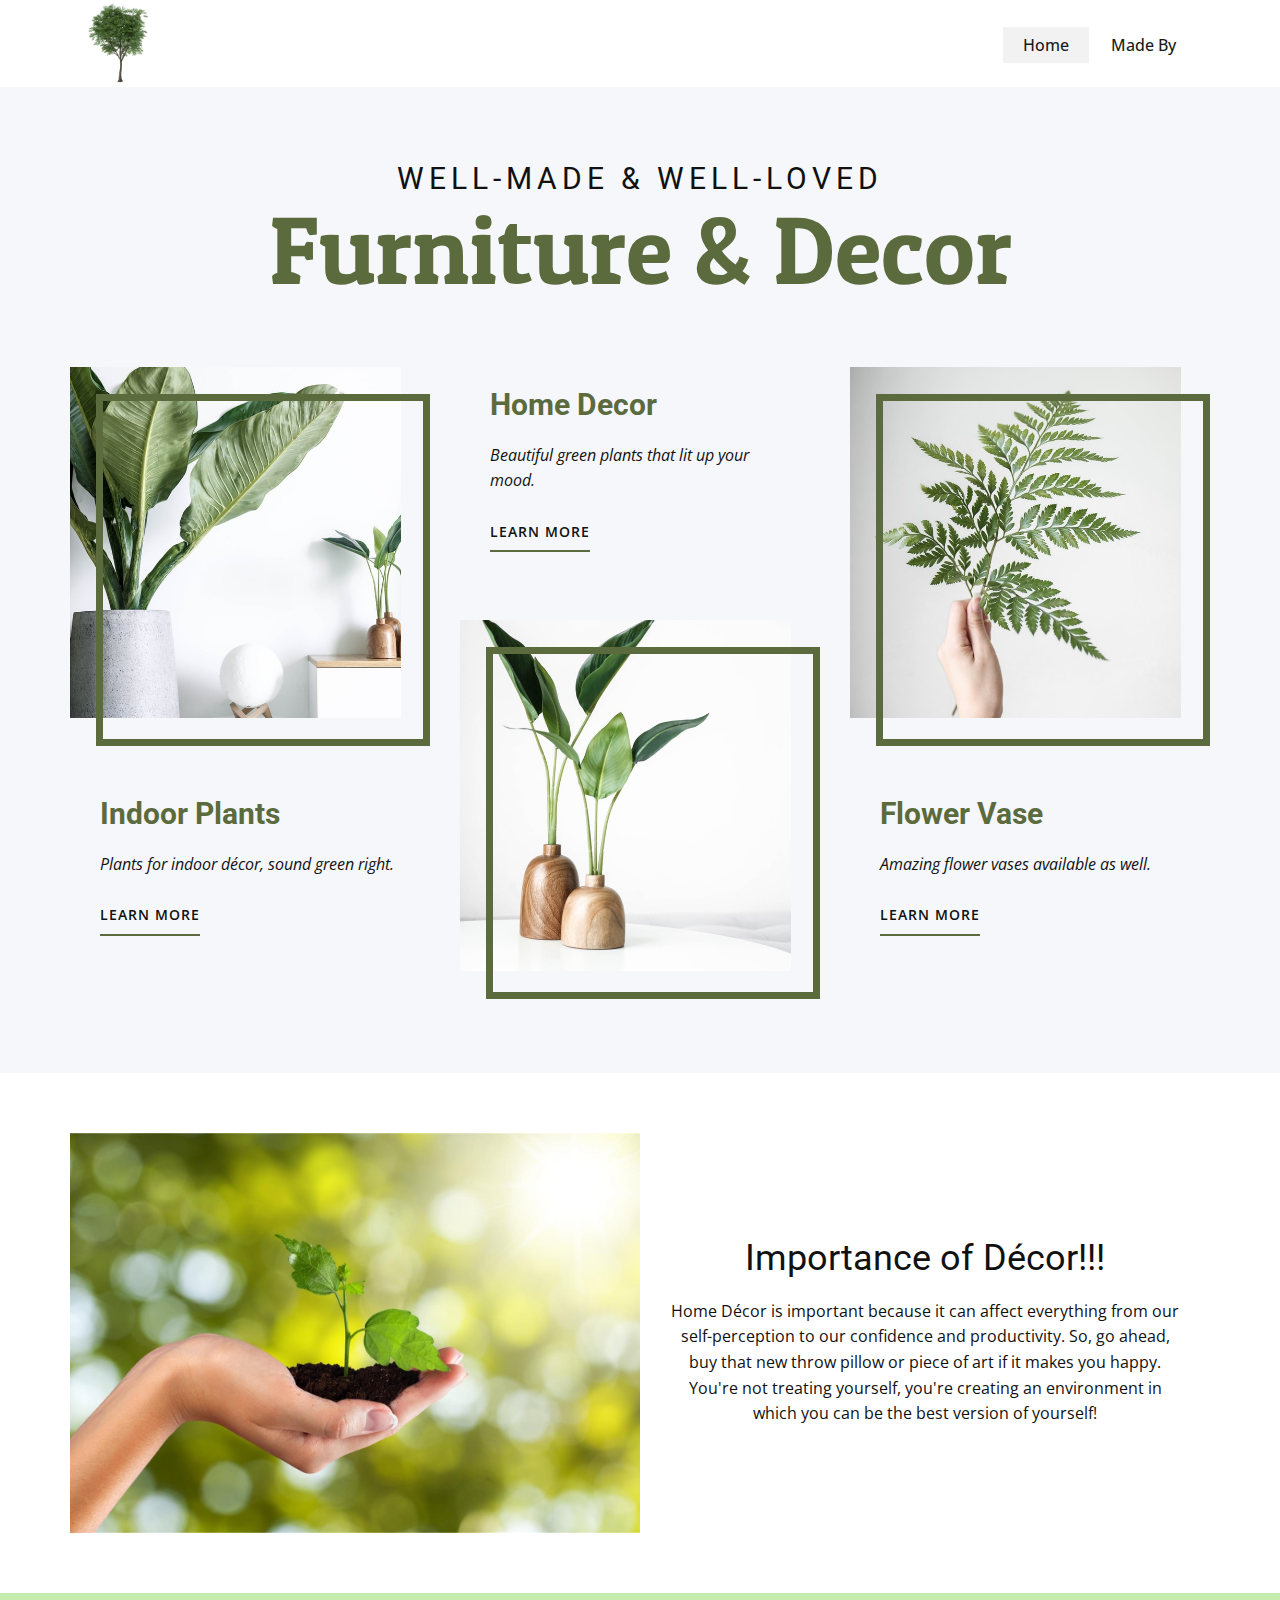
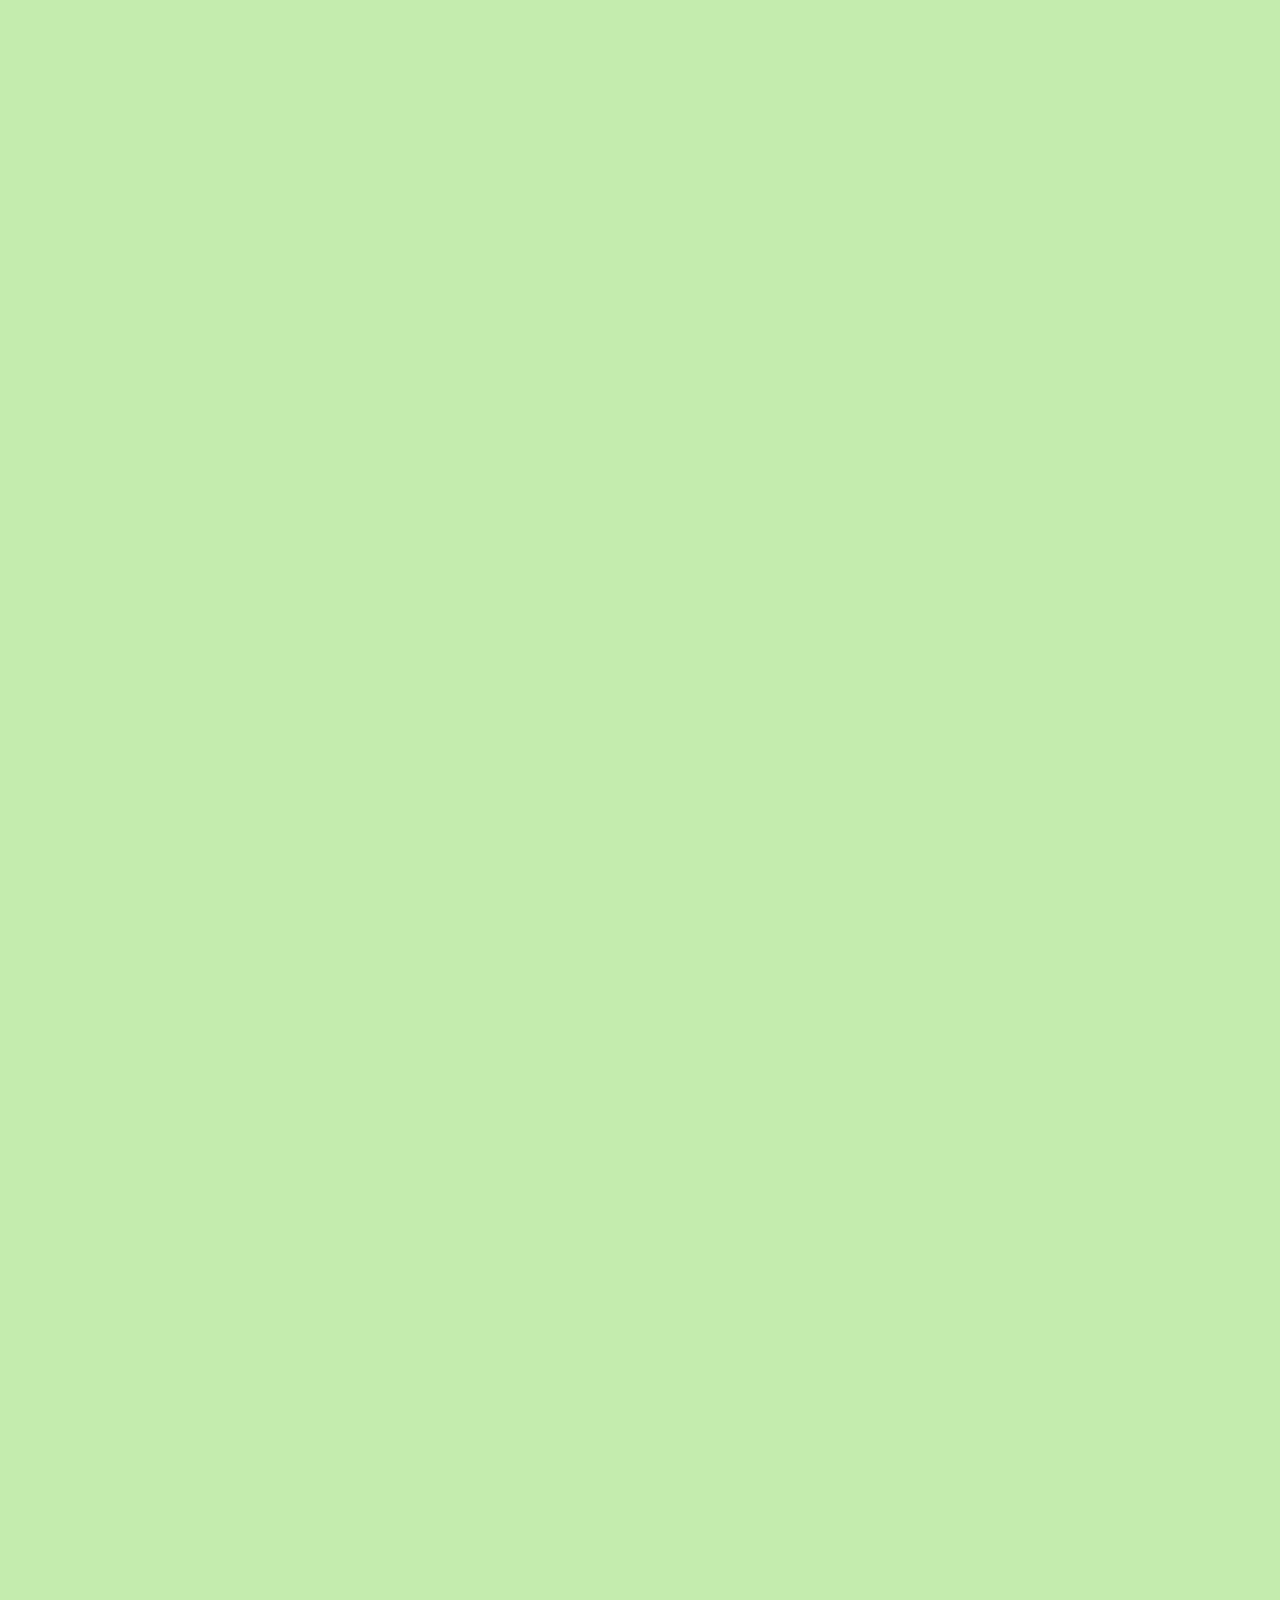
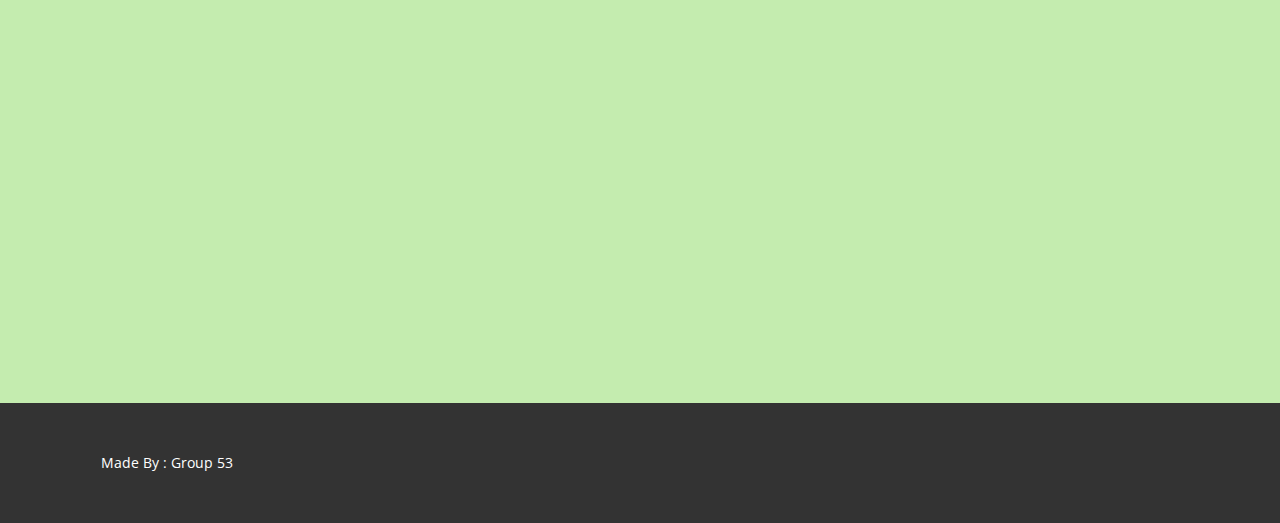
<file: index.html>
<!DOCTYPE html>
<html style="font-size: 16px;" lang="en"><head>
    <meta name="viewport" content="width=device-width, initial-scale=1.0">
    <meta charset="utf-8">
    <meta name="keywords" content="Furniture &amp;amp; Decor">
    <meta name="description" content="">
    <title>Plant Décor</title>
    <link rel="stylesheet" href="nicepage.css" media="screen">
<link rel="stylesheet" href="Home.css" media="screen">
    <script class="u-script" type="text/javascript" src="jquery-1.9.1.min.js" defer=""></script>
    <script class="u-script" type="text/javascript" src="nicepage.js" defer=""></script>
    <meta name="generator" content="Nicepage 5.0.20, nicepage.com">
    <link id="u-theme-google-font" rel="stylesheet" href="https://fonts.googleapis.com/css?family=Roboto:100,100i,300,300i,400,400i,500,500i,700,700i,900,900i|Open+Sans:300,300i,400,400i,500,500i,600,600i,700,700i,800,800i">
    <link id="u-page-google-font" rel="stylesheet" href="https://fonts.googleapis.com/css?family=Patua+One:400">
    
    
    
    
    <script type="application/ld+json">{
		"@context": "http://schema.org",
		"@type": "Organization",
		"name": "",
		"logo": "/images/938809_medium2000.png"
}</script>
    <meta name="theme-color" content="#f0d64e">
    <meta property="og:title" content="Home">
    <meta property="og:type" content="website">
  </head>
  <body data-home-page="https://website3439192.nicepage.io/Home.html?version=6bd94ede-f5f1-471d-9970-7edebe8e2608" data-home-page-title="Home" class="u-body u-xl-mode" data-lang="en"><header class="u-align-center-sm u-align-center-xs u-clearfix u-header u-header" id="sec-aa5d"><div class="u-clearfix u-sheet u-valign-middle u-sheet-1">
        <a href="https://nicepage.com" class="u-image u-logo u-image-1" data-image-width="125" data-image-height="150">
          <img src="/images/938809_medium2000.png" class="u-logo-image u-logo-image-1">
        </a>
        <nav class="u-align-left u-menu u-menu-one-level u-offcanvas u-menu-1" data-responsive-from="MD">
          <div class="menu-collapse" style="font-size: 1rem; letter-spacing: 0px; font-weight: 500;" wfd-invisible="true">
            <a class="u-button-style u-custom-active-color u-custom-border u-custom-border-color u-custom-hover-color u-custom-left-right-menu-spacing u-custom-text-active-color u-custom-text-color u-custom-text-hover-color u-custom-top-bottom-menu-spacing u-nav-link" href="#">
              <svg class="u-svg-link" preserveAspectRatio="xMidYMin slice" viewBox="0 0 302 302" style=""><use xlink:href="#svg-8a8f"></use></svg>
              <svg xmlns="http://www.w3.org/2000/svg" xmlns:xlink="http://www.w3.org/1999/xlink" version="1.1" id="svg-8a8f" x="0px" y="0px" viewBox="0 0 302 302" style="enable-background:new 0 0 302 302;" xml:space="preserve" class="u-svg-content"><g><rect y="36" width="302" height="30"></rect><rect y="236" width="302" height="30"></rect><rect y="136" width="302" height="30"></rect>
</g><g></g><g></g><g></g><g></g><g></g><g></g><g></g><g></g><g></g><g></g><g></g><g></g><g></g><g></g><g></g></svg>
            </a>
          </div>
          <div class="u-custom-menu u-nav-container" wfd-invisible="true">
            <ul class="u-nav u-spacing-2 u-unstyled u-nav-1"><li class="u-nav-item"><a class="u-active-grey-5 u-border-active-palette-1-base u-border-hover-palette-1-base u-border-no-left u-border-no-right u-border-no-top u-button-style u-hover-grey-10 u-nav-link u-text-active-grey-90 u-text-grey-90 u-text-hover-grey-90" href="index.html" style="padding: 10px 20px;">Home</a>
            </li><li class="u-nav-item"><a class="u-active-grey-5 u-border-active-palette-1-base u-border-hover-palette-1-base u-border-no-left u-border-no-right u-border-no-top u-button-style u-hover-grey-10 u-nav-link u-text-active-grey-90 u-text-grey-90 u-text-hover-grey-90" href="Made-By-Group-53.html" style="padding: 10px 20px;">Made By</a>
            </li></ul>
          </div>
          <div class="u-custom-menu u-nav-container-collapse" wfd-invisible="true">
            <div class="u-align-center u-black u-container-style u-inner-container-layout u-opacity u-opacity-95 u-sidenav">
              <div class="u-inner-container-layout u-sidenav-overflow">
                <div class="u-menu-close"></div>
                <ul class="u-nav u-spacing-2 u-unstyled u-nav-1"><li class="u-nav-item"><a class="u-active-grey-5 u-border-active-palette-1-base u-border-hover-palette-1-base u-border-no-left u-border-no-right u-border-no-top u-button-style u-hover-grey-10 u-nav-link u-text-active-grey-90 u-text-grey-90 u-text-hover-grey-90" href="index.html" style="padding: 10px 20px;">Home</a>
                </li><li class="u-nav-item"><a class="u-active-grey-5 u-border-active-palette-1-base u-border-hover-palette-1-base u-border-no-left u-border-no-right u-border-no-top u-button-style u-hover-grey-10 u-nav-link u-text-active-grey-90 u-text-grey-90 u-text-hover-grey-90" href="Made-By-Group-53.html" style="padding: 10px 20px;">Made By</a>
                </li></ul>
              </div>
            </div>
            <div class="u-black u-menu-overlay u-opacity u-opacity-70" wfd-invisible="true"></div>
          </div>
        </nav>
      </div></header>
    <section class="u-align-center u-clearfix u-palette-5-light-3 u-section-1" id="sec-1170">
      <div class="u-clearfix u-sheet u-valign-middle u-sheet-1">
        <h3 class="u-text u-text-default u-text-1">Well-Made &amp; Well-Loved</h3>
        <h1 class="u-custom-font u-text u-text-default u-text-palette-2-base u-text-2"> Furniture &amp; Decor</h1>
        <div class="u-clearfix u-gutter-30 u-layout-wrap u-layout-wrap-1">
          <div class="u-layout">
            <div class="u-layout-row">
              <div class="u-size-20 u-size-30-md">
                <div class="u-layout-col">
                  <div class="u-align-left-lg u-align-left-md u-align-left-xl u-align-left-xs u-container-style u-layout-cell u-left-cell u-size-36 u-layout-cell-1">
                    <div class="u-container-layout u-container-layout-1">
                      <img alt="" class="u-align-left u-image u-image-1" src="images/photo-1585664428450-1665a336eb19.jpg">
                      <div class="u-align-left u-border-7 u-border-palette-2-base u-shape u-shape-1"></div>
                    </div>
                  </div>
                  <div class="u-align-left u-container-style u-layout-cell u-left-cell u-size-24 u-layout-cell-2">
                    <div class="u-container-layout u-valign-top u-container-layout-2">
                      <h4 class="u-text u-text-palette-2-base u-text-3">Indoor Plants</h4>
                      <p class="u-text u-text-4"> Plants for indoor décor, sound green right.</p>
                      <a href="https://en.wikipedia.org/wiki/Houseplant" class="u-border-2 u-border-no-left u-border-no-right u-border-no-top u-border-palette-2-base u-btn u-btn-rectangle u-button-style u-none u-text-body-color u-btn-1">learn more</a>
                    </div>
                  </div>
                </div>
              </div>
              <div class="u-size-20 u-size-30-md">
                <div class="u-layout-col">
                  <div class="u-align-left u-container-style u-layout-cell u-size-24 u-layout-cell-3">
                    <div class="u-container-layout u-valign-top u-container-layout-3">
                      <h4 class="u-text u-text-palette-2-base u-text-5">Home Decor</h4>
                      <p class="u-text u-text-6"> Beautiful green plants that lit up your mood.</p>
                      <a href="https://en.wikipedia.org/wiki/Houseplant" class="u-border-2 u-border-no-left u-border-no-right u-border-no-top u-border-palette-2-base u-btn u-btn-rectangle u-button-style u-none u-text-body-color u-btn-2">learn more</a>
                    </div>
                  </div>
                  <div class="u-align-left u-container-style u-layout-cell u-size-36 u-layout-cell-4">
                    <div class="u-container-layout u-container-layout-4">
                      <img alt="" class="u-align-left u-image u-image-2" src="/images/photo-1584589167171-541ce45f1eea.jpg">
                      <div class="u-align-left u-border-7 u-border-palette-2-base u-shape u-shape-2"></div>
                    </div>
                  </div>
                </div>
              </div>
              <div class="u-size-20 u-size-60-md">
                <div class="u-layout-col">
                  <div class="u-align-left u-container-style u-layout-cell u-right-cell u-size-36 u-layout-cell-5">
                    <div class="u-container-layout u-container-layout-5">
                      <img alt="" class="u-align-left u-image u-image-3" src="/images/photo-1585231527232-275f693abe4f.jpg">
                      <div class="u-align-left u-border-7 u-border-palette-2-base u-shape u-shape-3"></div>
                    </div>
                  </div>
                  <div class="u-align-left u-container-style u-layout-cell u-right-cell u-size-24 u-layout-cell-6">
                    <div class="u-container-layout u-valign-top u-container-layout-6">
                      <h4 class="u-text u-text-palette-2-base u-text-7">Flower Vase</h4>
                      <p class="u-text u-text-8"> Amazing flower vases available as well.</p>
                      <a href="https://en.wikipedia.org/wiki/Houseplant" class="u-border-2 u-border-no-left u-border-no-right u-border-no-top u-border-palette-2-base u-btn u-btn-rectangle u-button-style u-none u-text-body-color u-btn-3">learn more</a>
                    </div>
                  </div>
                </div>
              </div>
            </div>
          </div>
        </div>
      </div>
    </section>
    <section class="u-clearfix u-section-2" id="sec-a7a8">
      <div class="u-clearfix u-sheet u-sheet-1">
        <div class="u-clearfix u-expanded-width u-layout-wrap u-layout-wrap-1">
          <div class="u-layout">
            <div class="u-layout-row">
              <div class="u-container-style u-image u-layout-cell u-size-30 u-image-1" data-image-width="5616" data-image-height="3744">
                <div class="u-container-layout u-valign-top u-container-layout-1"></div>
              </div>
              <div class="u-container-align-center u-container-style u-layout-cell u-size-30 u-layout-cell-2">
                <div class="u-container-layout u-valign-middle u-container-layout-2">
                  <h2 class="u-align-center u-text u-text-default u-text-1"> Importance of Décor!!!</h2>
                  <p class="u-align-center u-text u-text-default u-text-2"> Home Décor is important because it can affect everything from our self-perception to our confidence and productivity. So, go ahead, buy that new throw pillow or piece of art if it makes you happy. You're not treating yourself, you're creating an environment in which you can be the best version of yourself!</p>
                </div>
              </div>
            </div>
          </div>
        </div>
      </div>
    </section>
    <section class="u-clearfix u-custom-color-1 u-section-3" id="sec-b382">
      <div class="u-clearfix u-sheet u-valign-middle u-sheet-1">
        <div class="u-align-center u-clearfix u-custom-html u-expanded-width u-custom-html-1">
          <iframe src="https://docs.google.com/forms/d/e/1FAIpQLScKupoana5SQwCs5AxnpvArMx4cBQO6-jQFzQOgg8dNGyKzMw/viewform?embedded=true" width="640" height="2002" frameborder="0" marginheight="0" marginwidth="0">Loading…</iframe>
        </div>
      </div>
    </section>
    
    
    <footer class="u-align-center u-clearfix u-footer u-grey-80 u-footer" id="sec-1c9b"><div class="u-clearfix u-sheet u-valign-middle u-sheet-1">
        <p class="u-align-left u-small-text u-text u-text-variant u-text-1">Made By : Group 53</p>
      </div></footer>
  
</body></html>
</file>
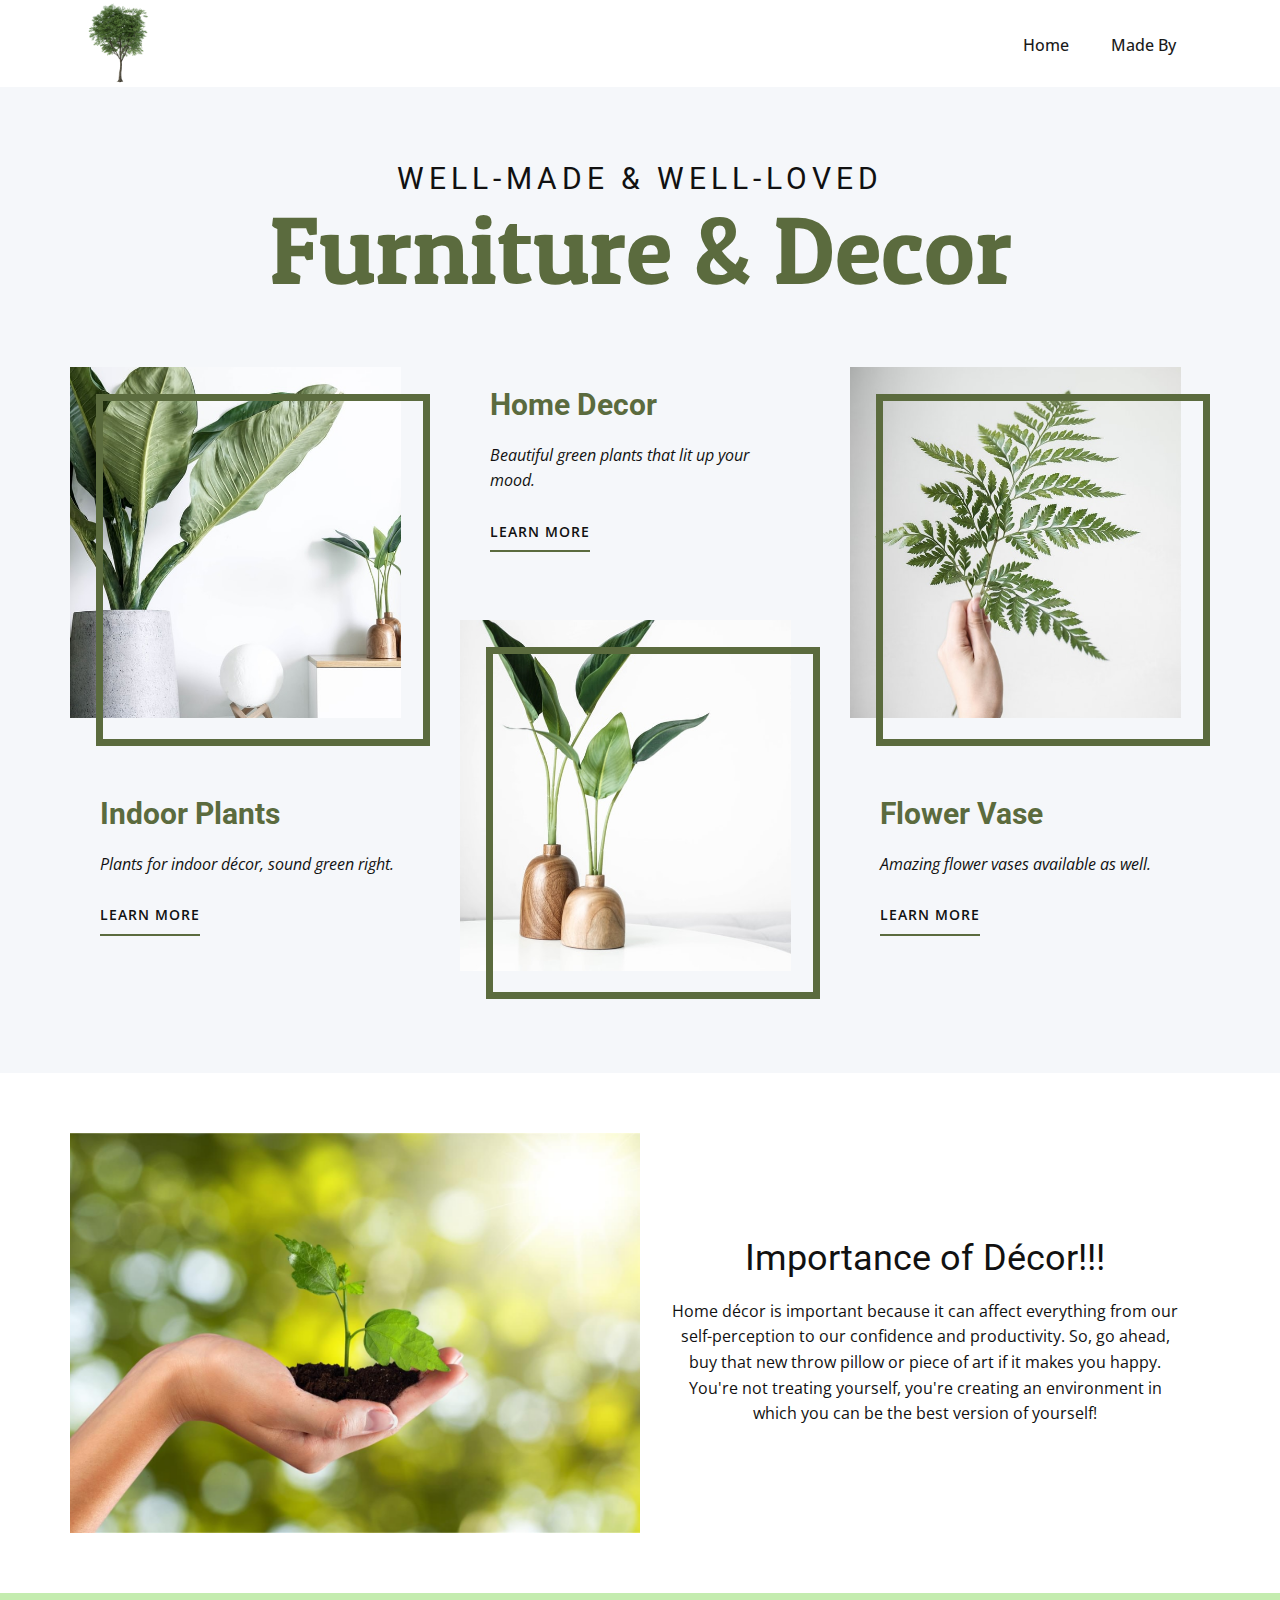
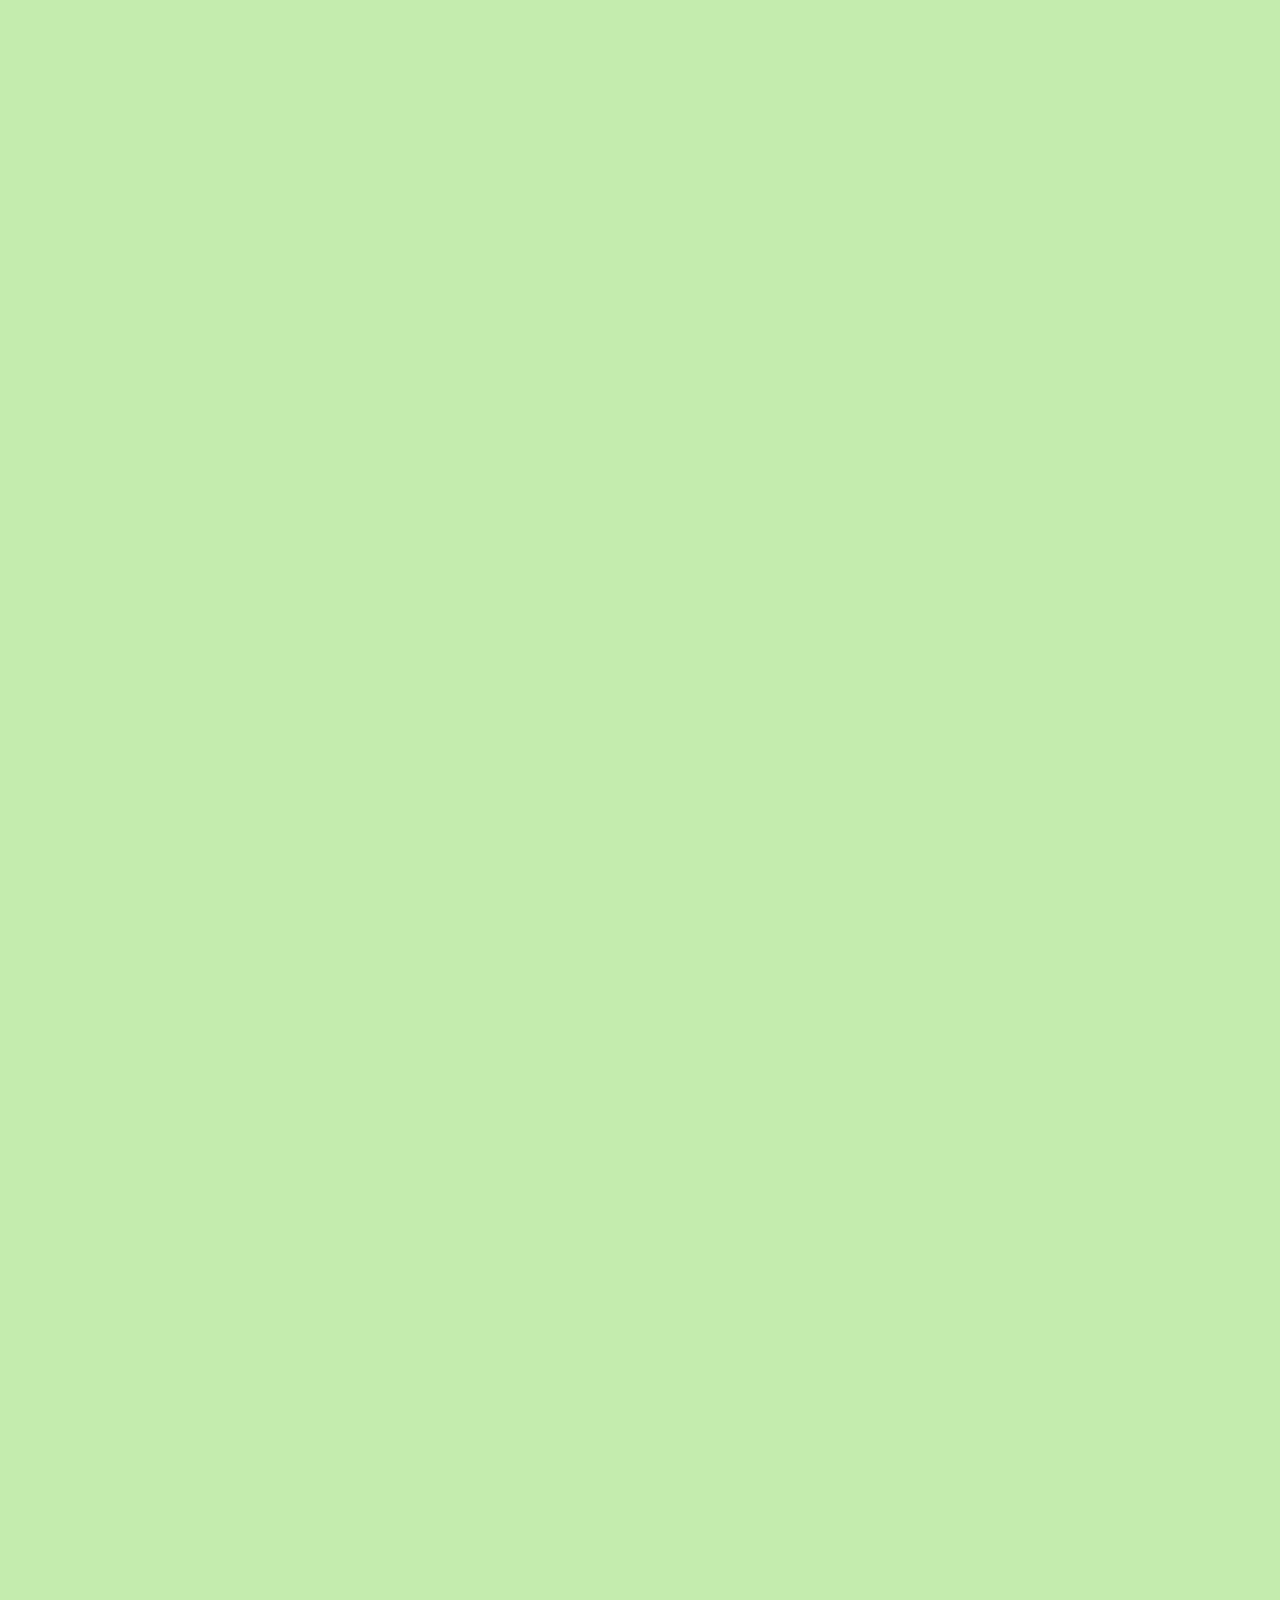
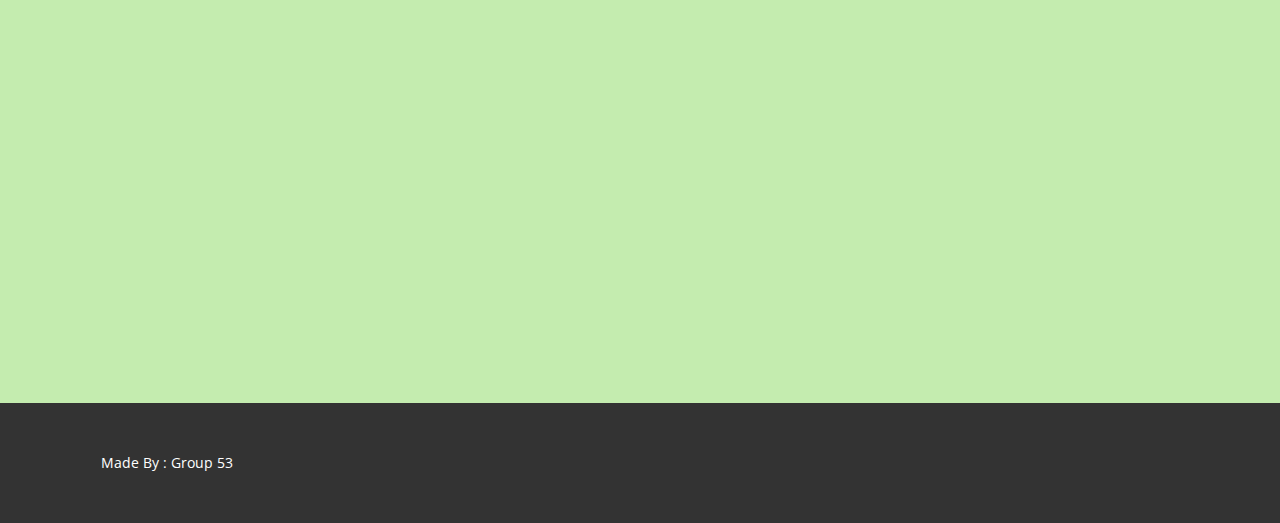
<file: Home.html>
<!DOCTYPE html>
<html style="font-size: 16px;" lang="en"><head>
    <meta name="viewport" content="width=device-width, initial-scale=1.0">
    <meta charset="utf-8">
    <meta name="keywords" content="Furniture &amp;amp; Decor">
    <meta name="description" content="">
    <title>Plant Décor</title>
    <link rel="stylesheet" href="nicepage.css" media="screen">
<link rel="stylesheet" href="Home.css" media="screen">
    <script class="u-script" type="text/javascript" src="jquery-1.9.1.min.js" defer=""></script>
    <script class="u-script" type="text/javascript" src="nicepage.js" defer=""></script>
    <meta name="generator" content="Nicepage 5.0.20, nicepage.com">
    <link id="u-theme-google-font" rel="stylesheet" href="https://fonts.googleapis.com/css?family=Roboto:100,100i,300,300i,400,400i,500,500i,700,700i,900,900i|Open+Sans:300,300i,400,400i,500,500i,600,600i,700,700i,800,800i">
    <link id="u-page-google-font" rel="stylesheet" href="https://fonts.googleapis.com/css?family=Patua+One:400">
    
    
    
    
    <script type="application/ld+json">{
		"@context": "http://schema.org",
		"@type": "Organization",
		"name": "",
		"logo": "/images/938809_medium2000.png"
}</script>
    <meta name="theme-color" content="#f0d64e">
    <meta property="og:title" content="Home">
    <meta property="og:type" content="website">
  </head>
  <body class="u-body u-xl-mode" data-lang="en"><header class="u-align-center-sm u-align-center-xs u-clearfix u-header u-header" id="sec-aa5d"><div class="u-clearfix u-sheet u-valign-middle u-sheet-1">
        <a href="https://nicepage.com" class="u-image u-logo u-image-1" data-image-width="125" data-image-height="150">
          <img src="/images/938809_medium2000.png" class="u-logo-image u-logo-image-1">
        </a>
        <nav class="u-align-left u-menu u-menu-one-level u-offcanvas u-menu-1" data-responsive-from="MD">
          <div class="menu-collapse" style="font-size: 1rem; letter-spacing: 0px; font-weight: 500;" wfd-invisible="true">
            <a class="u-button-style u-custom-active-color u-custom-border u-custom-border-color u-custom-hover-color u-custom-left-right-menu-spacing u-custom-text-active-color u-custom-text-color u-custom-text-hover-color u-custom-top-bottom-menu-spacing u-nav-link" href="#">
              <svg class="u-svg-link" preserveAspectRatio="xMidYMin slice" viewBox="0 0 302 302" style=""><use xlink:href="#svg-8a8f"></use></svg>
              <svg xmlns="http://www.w3.org/2000/svg" xmlns:xlink="http://www.w3.org/1999/xlink" version="1.1" id="svg-8a8f" x="0px" y="0px" viewBox="0 0 302 302" style="enable-background:new 0 0 302 302;" xml:space="preserve" class="u-svg-content"><g><rect y="36" width="302" height="30"></rect><rect y="236" width="302" height="30"></rect><rect y="136" width="302" height="30"></rect>
</g><g></g><g></g><g></g><g></g><g></g><g></g><g></g><g></g><g></g><g></g><g></g><g></g><g></g><g></g><g></g></svg>
            </a>
          </div>
          <div class="u-custom-menu u-nav-container" wfd-invisible="true">
            <ul class="u-nav u-spacing-2 u-unstyled u-nav-1"><li class="u-nav-item"><a class="u-active-grey-5 u-border-active-palette-1-base u-border-hover-palette-1-base u-border-no-left u-border-no-right u-border-no-top u-button-style u-hover-grey-10 u-nav-link u-text-active-grey-90 u-text-grey-90 u-text-hover-grey-90" href="index.html" style="padding: 10px 20px;">Home</a>
            </li><li class="u-nav-item"><a class="u-active-grey-5 u-border-active-palette-1-base u-border-hover-palette-1-base u-border-no-left u-border-no-right u-border-no-top u-button-style u-hover-grey-10 u-nav-link u-text-active-grey-90 u-text-grey-90 u-text-hover-grey-90" href="Made-By-Group-53.html" style="padding: 10px 20px;">Made By</a>
            </li></ul>
          </div>
          <div class="u-custom-menu u-nav-container-collapse" wfd-invisible="true">
            <div class="u-align-center u-black u-container-style u-inner-container-layout u-opacity u-opacity-95 u-sidenav">
              <div class="u-inner-container-layout u-sidenav-overflow">
                <div class="u-menu-close"></div>
                <ul class="u-nav u-spacing-2 u-unstyled u-nav-1"><li class="u-nav-item"><a class="u-active-grey-5 u-border-active-palette-1-base u-border-hover-palette-1-base u-border-no-left u-border-no-right u-border-no-top u-button-style u-hover-grey-10 u-nav-link u-text-active-grey-90 u-text-grey-90 u-text-hover-grey-90" href="index.html" style="padding: 10px 20px;">Home</a>
                </li><li class="u-nav-item"><a class="u-active-grey-5 u-border-active-palette-1-base u-border-hover-palette-1-base u-border-no-left u-border-no-right u-border-no-top u-button-style u-hover-grey-10 u-nav-link u-text-active-grey-90 u-text-grey-90 u-text-hover-grey-90" href="Made-By-Group-53.html" style="padding: 10px 20px;">Made By</a>
                </li></ul>
              </div>
            </div>
            <div class="u-black u-menu-overlay u-opacity u-opacity-70" wfd-invisible="true"></div>
          </div>
        </nav>
      </div></header>
    <section class="u-align-center u-clearfix u-palette-5-light-3 u-section-1" id="sec-1170">
      <div class="u-clearfix u-sheet u-valign-middle u-sheet-1">
        <h3 class="u-text u-text-default u-text-1">Well-Made &amp; Well-Loved</h3>
        <h1 class="u-custom-font u-text u-text-default u-text-palette-2-base u-text-2"> Furniture &amp; Decor</h1>
        <div class="u-clearfix u-gutter-30 u-layout-wrap u-layout-wrap-1">
          <div class="u-layout">
            <div class="u-layout-row">
              <div class="u-size-20 u-size-30-md">
                <div class="u-layout-col">
                  <div class="u-align-left-lg u-align-left-md u-align-left-xl u-align-left-xs u-container-style u-layout-cell u-left-cell u-size-36 u-layout-cell-1">
                    <div class="u-container-layout u-container-layout-1">
                      <img alt="" class="u-align-left u-image u-image-1" src="/images/photo-1585664428450-1665a336eb19.jpg">
                      <div class="u-align-left u-border-7 u-border-palette-2-base u-shape u-shape-1"></div>
                    </div>
                  </div>
                  <div class="u-align-left u-container-style u-layout-cell u-left-cell u-size-24 u-layout-cell-2">
                    <div class="u-container-layout u-valign-top u-container-layout-2">
                      <h4 class="u-text u-text-palette-2-base u-text-3">Indoor Plants</h4>
                      <p class="u-text u-text-4"> Plants for indoor décor, sound green right.</p>
                      <a href="https://en.wikipedia.org/wiki/Houseplant" class="u-border-2 u-border-no-left u-border-no-right u-border-no-top u-border-palette-2-base u-btn u-btn-rectangle u-button-style u-none u-text-body-color u-btn-1">learn more</a>
                    </div>
                  </div>
                </div>
              </div>
              <div class="u-size-20 u-size-30-md">
                <div class="u-layout-col">
                  <div class="u-align-left u-container-style u-layout-cell u-size-24 u-layout-cell-3">
                    <div class="u-container-layout u-valign-top u-container-layout-3">
                      <h4 class="u-text u-text-palette-2-base u-text-5">Home Decor</h4>
                      <p class="u-text u-text-6"> Beautiful green plants that lit up your mood.</p>
                      <a href="https://en.wikipedia.org/wiki/Houseplant" class="u-border-2 u-border-no-left u-border-no-right u-border-no-top u-border-palette-2-base u-btn u-btn-rectangle u-button-style u-none u-text-body-color u-btn-2">learn more</a>
                    </div>
                  </div>
                  <div class="u-align-left u-container-style u-layout-cell u-size-36 u-layout-cell-4">
                    <div class="u-container-layout u-container-layout-4">
                      <img alt="" class="u-align-left u-image u-image-2" src="/images/photo-1584589167171-541ce45f1eea.jpg">
                      <div class="u-align-left u-border-7 u-border-palette-2-base u-shape u-shape-2"></div>
                    </div>
                  </div>
                </div>
              </div>
              <div class="u-size-20 u-size-60-md">
                <div class="u-layout-col">
                  <div class="u-align-left u-container-style u-layout-cell u-right-cell u-size-36 u-layout-cell-5">
                    <div class="u-container-layout u-container-layout-5">
                      <img alt="" class="u-align-left u-image u-image-3" src="/images/photo-1585231527232-275f693abe4f.jpg">
                      <div class="u-align-left u-border-7 u-border-palette-2-base u-shape u-shape-3"></div>
                    </div>
                  </div>
                  <div class="u-align-left u-container-style u-layout-cell u-right-cell u-size-24 u-layout-cell-6">
                    <div class="u-container-layout u-valign-top u-container-layout-6">
                      <h4 class="u-text u-text-palette-2-base u-text-7">Flower Vase</h4>
                      <p class="u-text u-text-8"> Amazing flower vases available as well.</p>
                      <a href="https://en.wikipedia.org/wiki/Houseplant" class="u-border-2 u-border-no-left u-border-no-right u-border-no-top u-border-palette-2-base u-btn u-btn-rectangle u-button-style u-none u-text-body-color u-btn-3">learn more</a>
                    </div>
                  </div>
                </div>
              </div>
            </div>
          </div>
        </div>
      </div>
    </section>
    <section class="u-clearfix u-section-2" id="sec-a7a8">
      <div class="u-clearfix u-sheet u-sheet-1">
        <div class="u-clearfix u-expanded-width u-layout-wrap u-layout-wrap-1">
          <div class="u-layout">
            <div class="u-layout-row">
              <div class="u-container-style u-image u-layout-cell u-size-30 u-image-1" data-image-width="5616" data-image-height="3744">
                <div class="u-container-layout u-valign-top u-container-layout-1"></div>
              </div>
              <div class="u-container-align-center u-container-style u-layout-cell u-size-30 u-layout-cell-2">
                <div class="u-container-layout u-valign-middle u-container-layout-2">
                  <h2 class="u-align-center u-text u-text-default u-text-1"> Importance of Décor!!!</h2>
                  <p class="u-align-center u-text u-text-default u-text-2"> Home décor is important because it can affect everything from our self-perception to our confidence and productivity. So, go ahead, buy that new throw pillow or piece of art if it makes you happy. You're not treating yourself, you're creating an environment in which you can be the best version of yourself!</p>
                </div>
              </div>
            </div>
          </div>
        </div>
      </div>
    </section>
    <section class="u-clearfix u-custom-color-1 u-section-3" id="sec-b382">
      <div class="u-clearfix u-sheet u-valign-middle u-sheet-1">
        <div class="u-align-center u-clearfix u-custom-html u-expanded-width u-custom-html-1">
          <iframe src="https://docs.google.com/forms/d/e/1FAIpQLScKupoana5SQwCs5AxnpvArMx4cBQO6-jQFzQOgg8dNGyKzMw/viewform?embedded=true" width="640" height="2002" frameborder="0" marginheight="0" marginwidth="0">Loading…</iframe>
        </div>
      </div>
    </section>
    
    
    <footer class="u-align-center u-clearfix u-footer u-grey-80 u-footer" id="sec-1c9b"><div class="u-clearfix u-sheet u-valign-middle u-sheet-1">
        <p class="u-align-left u-small-text u-text u-text-variant u-text-1">Made By : Group 53</p>
      </div></footer>
  
</body></html>
</file>
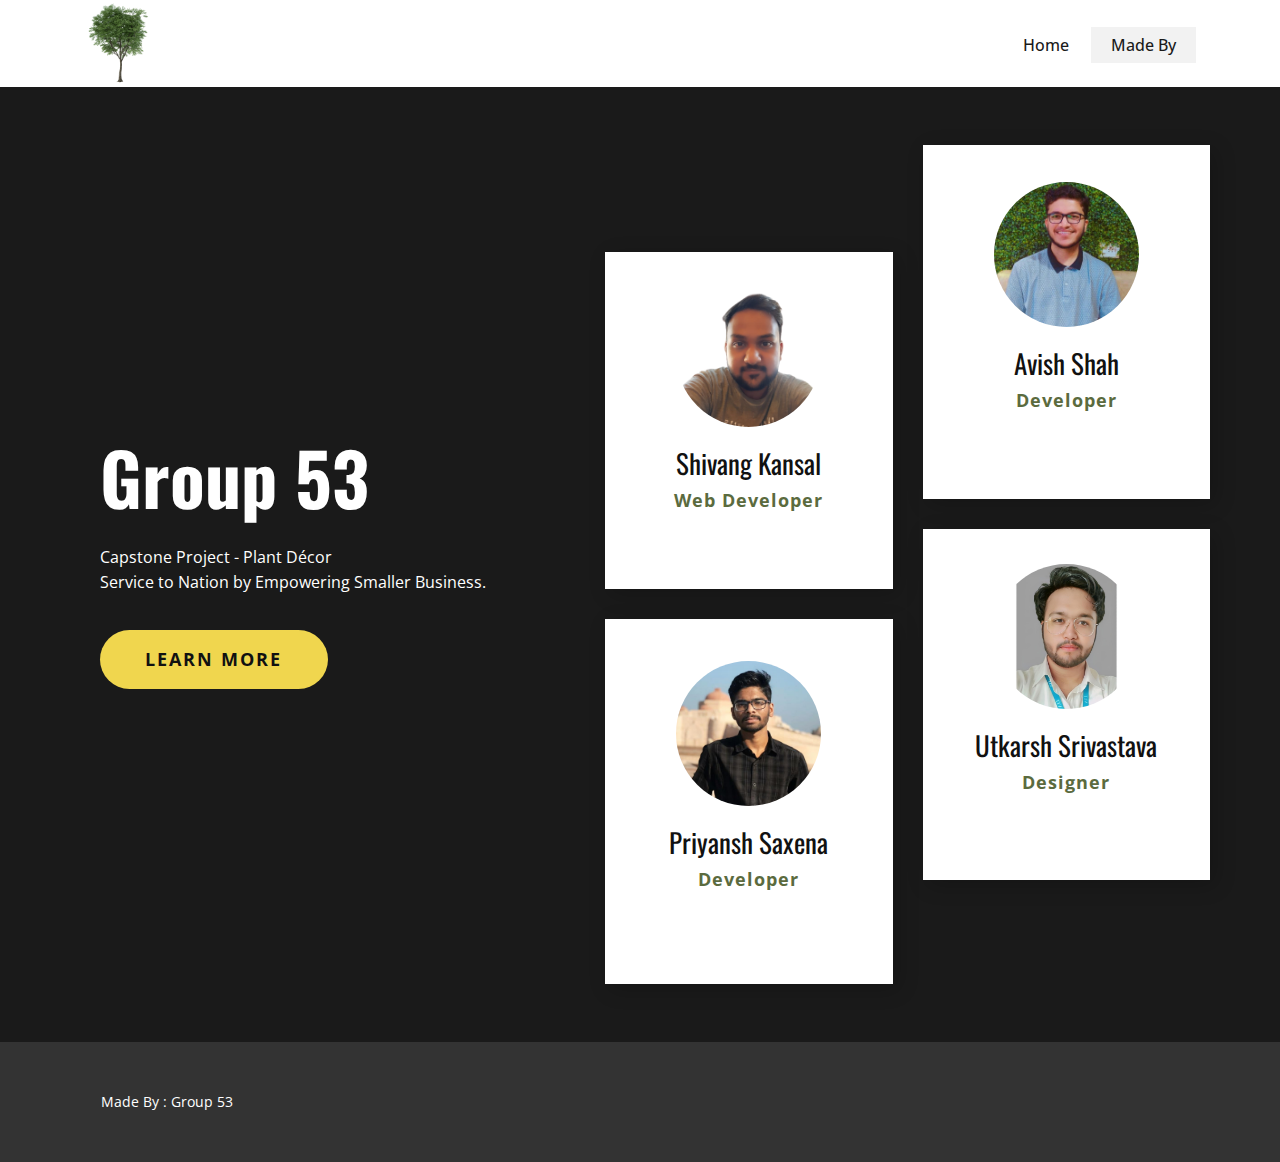
<file: Made-By-Group-53.html>
<!DOCTYPE html>
<html style="font-size: 16px;" lang="en"><head>
    <meta name="viewport" content="width=device-width, initial-scale=1.0">
    <meta charset="utf-8">
    <meta name="keywords" content="Need Amazing Design?">
    <meta name="description" content="">
    <title>Plant Décor By Group 53</title>
    <link rel="stylesheet" href="nicepage.css" media="screen">
<link rel="stylesheet" href="Made-By-Group-53.css" media="screen">
    <script class="u-script" type="text/javascript" src="jquery-1.9.1.min.js" defer=""></script>
    <script class="u-script" type="text/javascript" src="nicepage.js" defer=""></script>
    <meta name="generator" content="Nicepage 5.0.20, nicepage.com">
    <link id="u-theme-google-font" rel="stylesheet" href="https://fonts.googleapis.com/css?family=Roboto:100,100i,300,300i,400,400i,500,500i,700,700i,900,900i|Open+Sans:300,300i,400,400i,500,500i,600,600i,700,700i,800,800i">
    <link id="u-page-google-font" rel="stylesheet" href="https://fonts.googleapis.com/css?family=Oswald:200,300,400,500,600,700">
    
    
    <script type="application/ld+json">{
		"@context": "http://schema.org",
		"@type": "Organization",
		"name": "",
		"logo": "/images/938809_medium2000.png"
}</script>
    <meta name="theme-color" content="#f0d64e">
    <meta property="og:title" content="Made By Group 53">
    <meta property="og:type" content="website">
  </head>
  <body class="u-body u-xl-mode" data-lang="en"><header class="u-align-center-sm u-align-center-xs u-clearfix u-header u-header" id="sec-aa5d"><div class="u-clearfix u-sheet u-valign-middle u-sheet-1">
        <a href="https://nicepage.com" class="u-image u-logo u-image-1" data-image-width="125" data-image-height="150">
          <img src="/images/938809_medium2000.png" class="u-logo-image u-logo-image-1">
        </a>
        <nav class="u-align-left u-menu u-menu-one-level u-offcanvas u-menu-1" data-responsive-from="MD">
          <div class="menu-collapse" style="font-size: 1rem; letter-spacing: 0px; font-weight: 500;" wfd-invisible="true">
            <a class="u-button-style u-custom-active-color u-custom-border u-custom-border-color u-custom-hover-color u-custom-left-right-menu-spacing u-custom-text-active-color u-custom-text-color u-custom-text-hover-color u-custom-top-bottom-menu-spacing u-nav-link" href="#">
              <svg class="u-svg-link" preserveAspectRatio="xMidYMin slice" viewBox="0 0 302 302" style=""><use xlink:href="#svg-8a8f"></use></svg>
              <svg xmlns="http://www.w3.org/2000/svg" xmlns:xlink="http://www.w3.org/1999/xlink" version="1.1" id="svg-8a8f" x="0px" y="0px" viewBox="0 0 302 302" style="enable-background:new 0 0 302 302;" xml:space="preserve" class="u-svg-content"><g><rect y="36" width="302" height="30"></rect><rect y="236" width="302" height="30"></rect><rect y="136" width="302" height="30"></rect>
</g><g></g><g></g><g></g><g></g><g></g><g></g><g></g><g></g><g></g><g></g><g></g><g></g><g></g><g></g><g></g></svg>
            </a>
          </div>
          <div class="u-custom-menu u-nav-container" wfd-invisible="true">
            <ul class="u-nav u-spacing-2 u-unstyled u-nav-1"><li class="u-nav-item"><a class="u-active-grey-5 u-border-active-palette-1-base u-border-hover-palette-1-base u-border-no-left u-border-no-right u-border-no-top u-button-style u-hover-grey-10 u-nav-link u-text-active-grey-90 u-text-grey-90 u-text-hover-grey-90" href="index.html" style="padding: 10px 20px;">Home</a>
</li><li class="u-nav-item"><a class="u-active-grey-5 u-border-active-palette-1-base u-border-hover-palette-1-base u-border-no-left u-border-no-right u-border-no-top u-button-style u-hover-grey-10 u-nav-link u-text-active-grey-90 u-text-grey-90 u-text-hover-grey-90" href="Made-By-Group-53.html" style="padding: 10px 20px;">Made By</a>
</li></ul>
          </div>
          <div class="u-custom-menu u-nav-container-collapse" wfd-invisible="true">
            <div class="u-align-center u-black u-container-style u-inner-container-layout u-opacity u-opacity-95 u-sidenav">
              <div class="u-inner-container-layout u-sidenav-overflow">
                <div class="u-menu-close"></div>
                <ul class="u-nav u-spacing-2 u-unstyled u-nav-1"><li class="u-nav-item"><a class="u-active-grey-5 u-border-active-palette-1-base u-border-hover-palette-1-base u-border-no-left u-border-no-right u-border-no-top u-button-style u-hover-grey-10 u-nav-link u-text-active-grey-90 u-text-grey-90 u-text-hover-grey-90" href="index.html" style="padding: 10px 20px;">Home</a>
                </li><li class="u-nav-item"><a class="u-active-grey-5 u-border-active-palette-1-base u-border-hover-palette-1-base u-border-no-left u-border-no-right u-border-no-top u-button-style u-hover-grey-10 u-nav-link u-text-active-grey-90 u-text-grey-90 u-text-hover-grey-90" href="Made-By-Group-53.html" style="padding: 10px 20px;">Made By</a>
                </li></ul>
              </div>
            </div>
            <div class="u-black u-menu-overlay u-opacity u-opacity-70" wfd-invisible="true"></div>
          </div>
        </nav>
      </div></header> 
    <section class="u-align-left u-clearfix u-grey-90 u-section-1" id="sec-d71a">
      <div class="u-clearfix u-sheet u-valign-middle u-sheet-1">
        <div class="u-align-left u-container-style u-expanded-width-md u-expanded-width-sm u-expanded-width-xs u-group u-group-1">
          <div class="u-container-layout u-valign-middle u-container-layout-1">
            <h1 class="u-custom-font u-font-oswald u-text u-text-1">Group 53</h1>
            <p class="u-text u-text-2">Capstone Project - Plant Décor<br>Service to Nation by Empowering Smaller Business.
            </p>
            <a href="#" class="u-btn u-btn-round u-button-style u-hover-palette-1-light-1 u-palette-1-base u-radius-50 u-btn-1">learn more</a>
          </div>
        </div>
        <div class="u-clearfix u-expanded-width-md u-expanded-width-sm u-expanded-width-xs u-gutter-30 u-layout-wrap u-layout-wrap-1">
          <div class="u-gutter-0 u-layout">
            <div class="u-layout-row">
              <div class="u-size-30">
                <div class="u-layout-col">
                  <div class="u-container-style u-hidden-sm u-hidden-xs u-layout-cell u-left-cell u-size-20 u-size-30-md u-layout-cell-1">
                    <div class="u-container-layout u-container-layout-2"></div>
                  </div>
                  <div class="u-align-center u-container-style u-layout-cell u-left-cell u-size-20 u-size-30-md u-white u-layout-cell-2">
                    <div class="u-container-layout u-container-layout-3">
                      <div alt="" class="u-align-center u-image u-image-circle u-image-1" data-image-width="648" data-image-height="864"></div>
                      <h4 class="u-custom-font u-font-oswald u-text u-text-3">Shivang Kansal</h4>
                      <p class="u-text u-text-palette-2-base u-text-4">Web Developer</p>
                    </div>
                  </div>
                  <div class="u-align-center u-container-style u-layout-cell u-left-cell u-size-20 u-size-60-md u-white u-layout-cell-3">
                    <div class="u-container-layout u-container-layout-4">
                      <div alt="" class="u-align-center u-image u-image-circle u-image-2" data-image-width="717" data-image-height="788"></div>
                      <h4 class="u-custom-font u-font-oswald u-text u-text-5"> Priyansh Saxena</h4>
                      <p class="u-text u-text-palette-2-base u-text-6">Developer</p>
                    </div>
                  </div>
                </div>
              </div>
              <div class="u-size-30">
                <div class="u-layout-col">
                  <div class="u-align-center u-container-style u-layout-cell u-right-cell u-size-20 u-size-30-md u-white u-layout-cell-4">
                    <div class="u-container-layout u-container-layout-5">
                      <div alt="" class="u-align-center u-image u-image-circle u-image-3" data-image-width="640" data-image-height="640"></div>
                      <h4 class="u-custom-font u-font-oswald u-text u-text-7"> Avish Shah</h4>
                      <p class="u-text u-text-palette-2-base u-text-8">Developer</p>
                    </div>
                  </div>
                  <div class="u-align-center u-container-style u-layout-cell u-right-cell u-size-20 u-size-30-md u-white u-layout-cell-5">
                    <div class="u-container-layout u-container-layout-6">
                      <div alt="" class="u-align-center u-image u-image-circle u-image-4" data-image-width="1080" data-image-height="1080"></div>
                      <h4 class="u-custom-font u-font-oswald u-text u-text-9"> Utkarsh Srivastava</h4>
                      <p class="u-text u-text-palette-2-base u-text-10">Designer</p>
                    </div>
                  </div>
                  <div class="u-container-style u-hidden-sm u-hidden-xs u-layout-cell u-right-cell u-size-20 u-size-60-md u-layout-cell-6">
                    <div class="u-container-layout u-container-layout-7"></div>
                  </div>
                </div>
              </div>
            </div>
          </div>
        </div>
      </div>
    </section>
    
    
    <footer class="u-align-center u-clearfix u-footer u-grey-80 u-footer" id="sec-1c9b"><div class="u-clearfix u-sheet u-valign-middle u-sheet-1">
        <p class="u-align-left u-small-text u-text u-text-variant u-text-1">Made By : Group 53</p>
      </div></footer>
  
</body></html>
</file>
